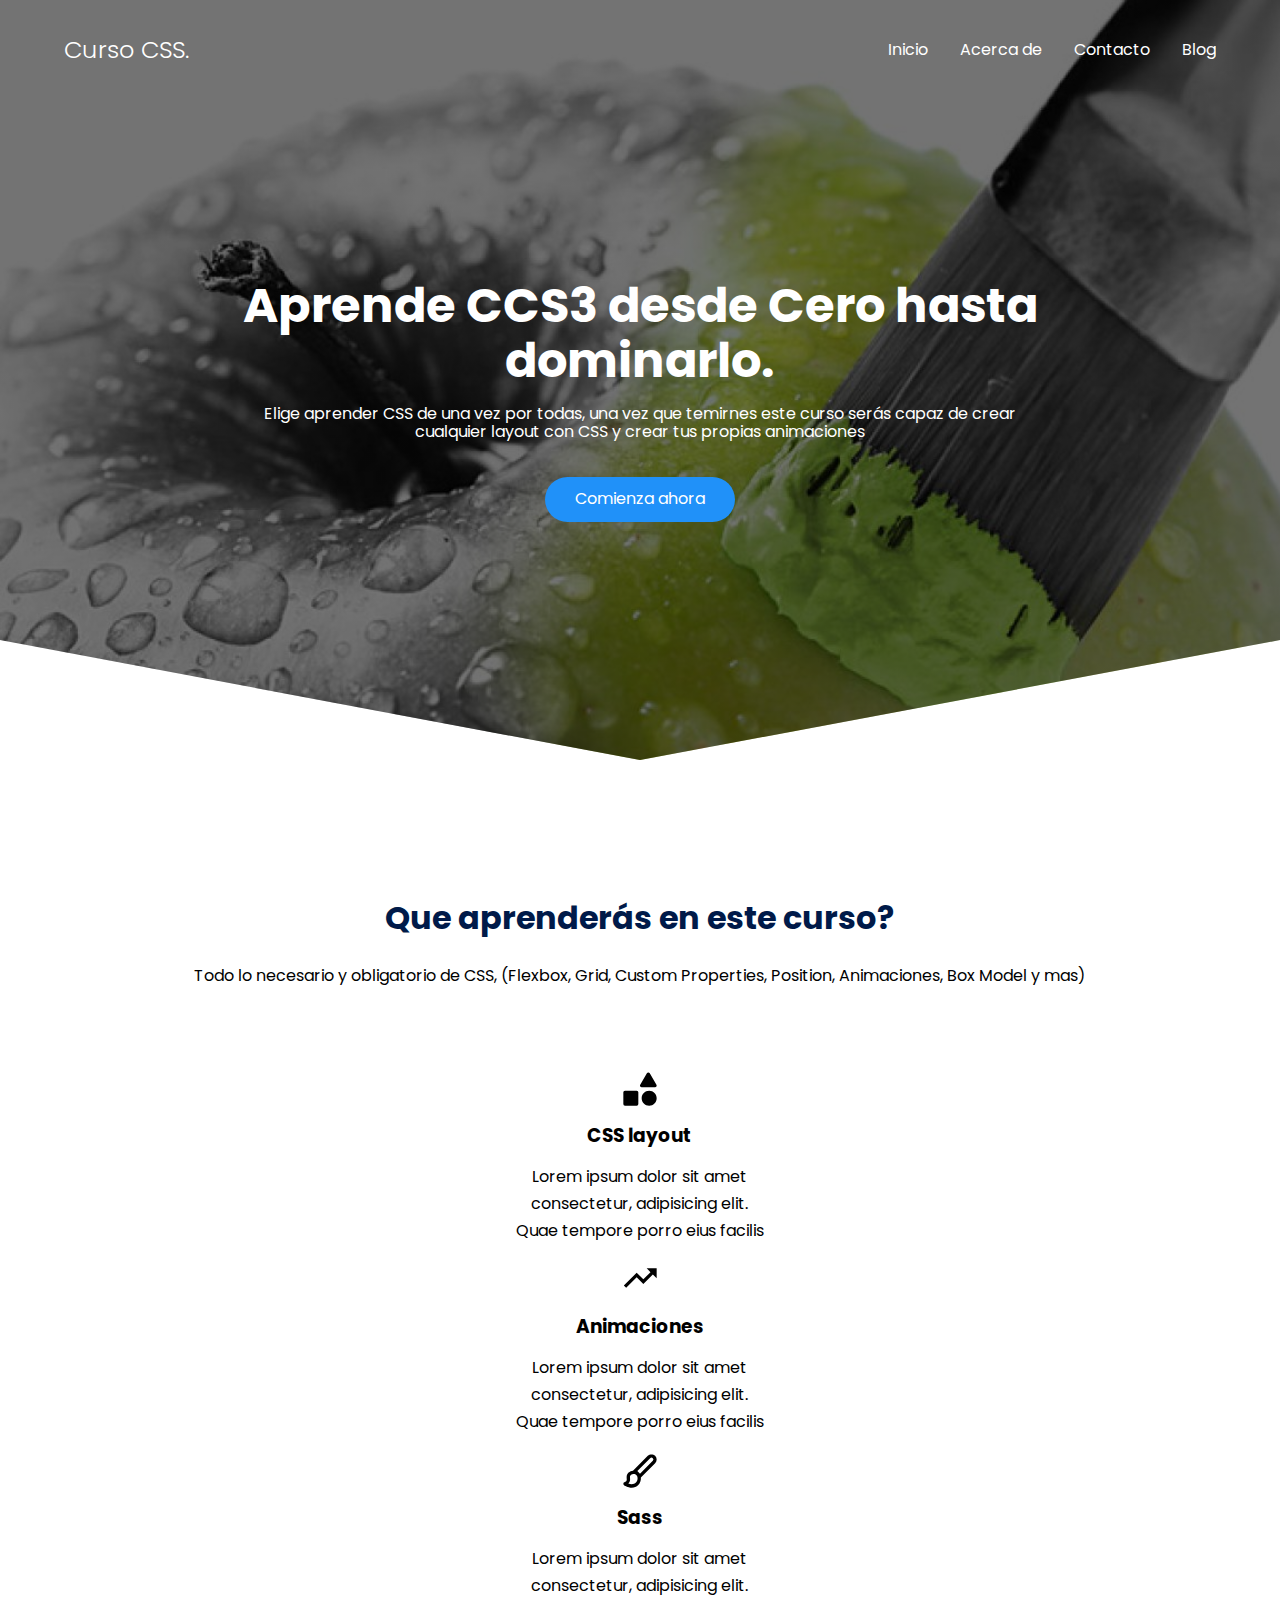
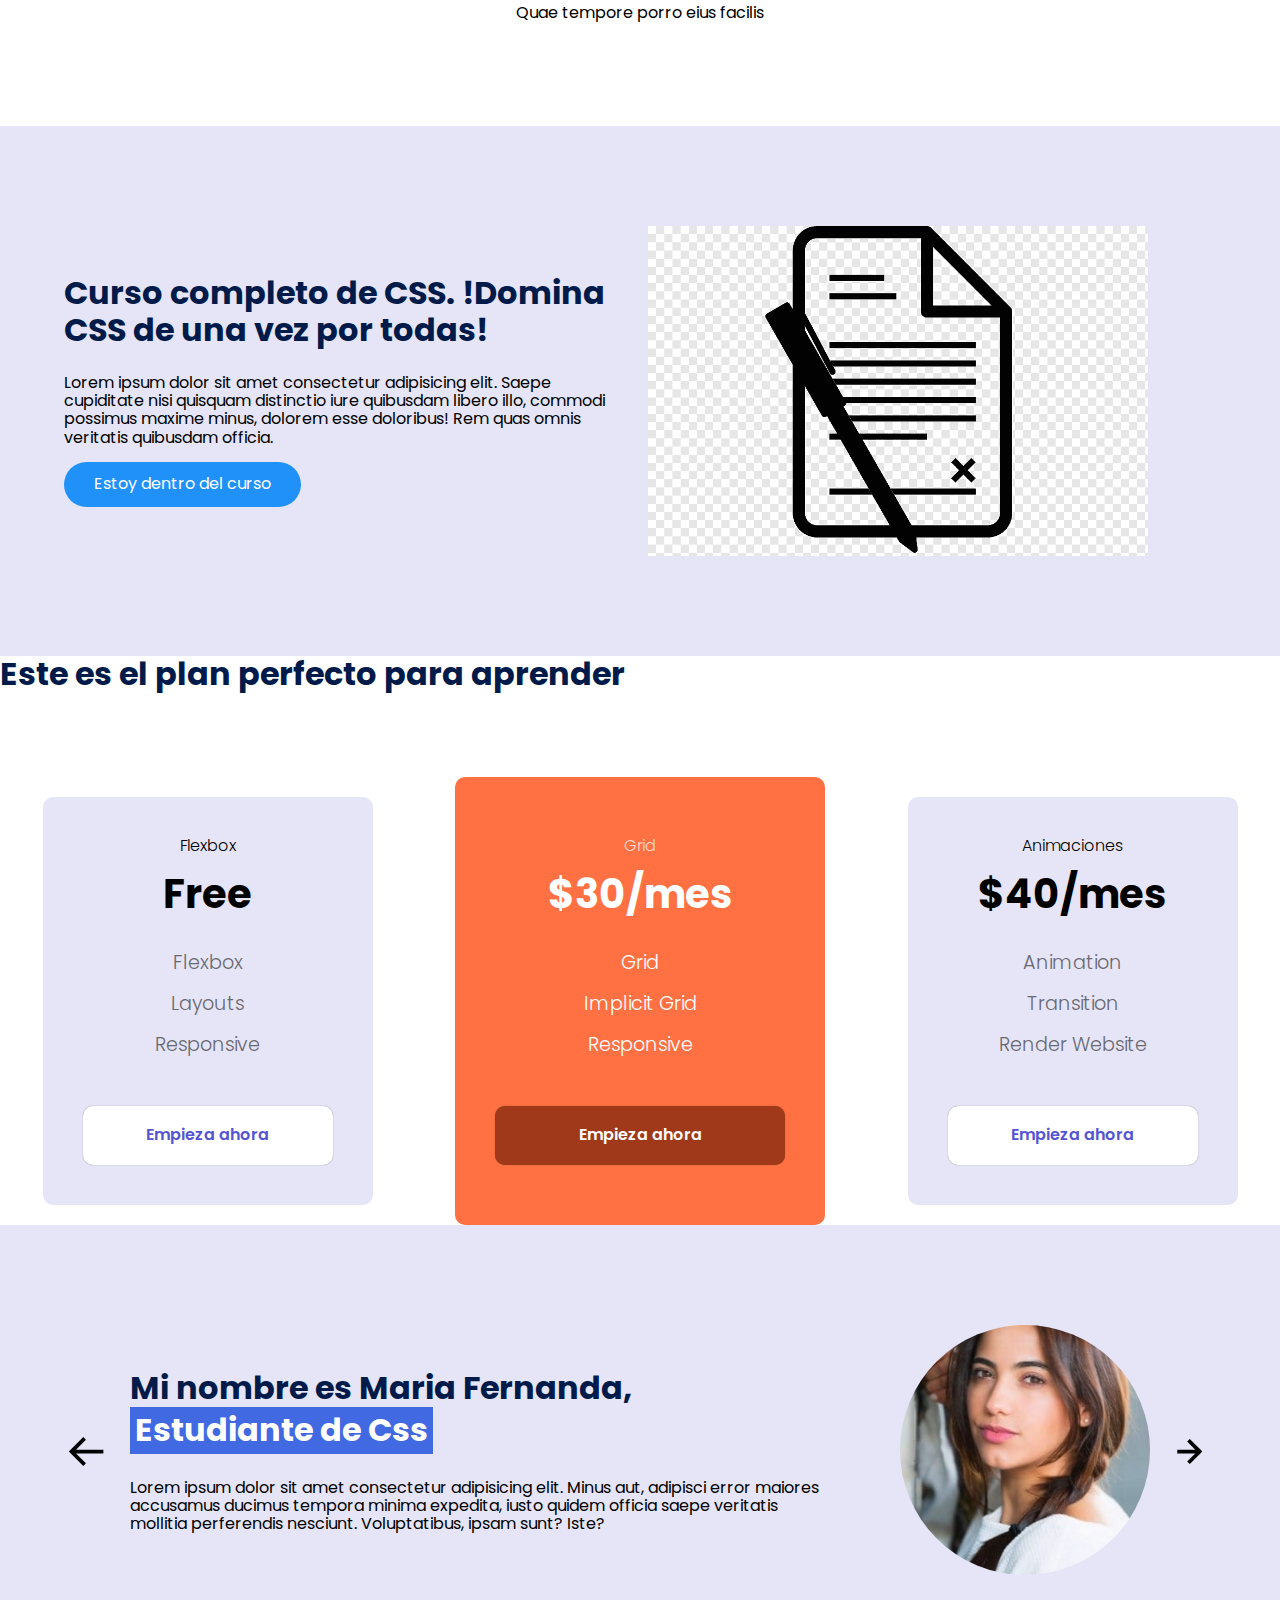
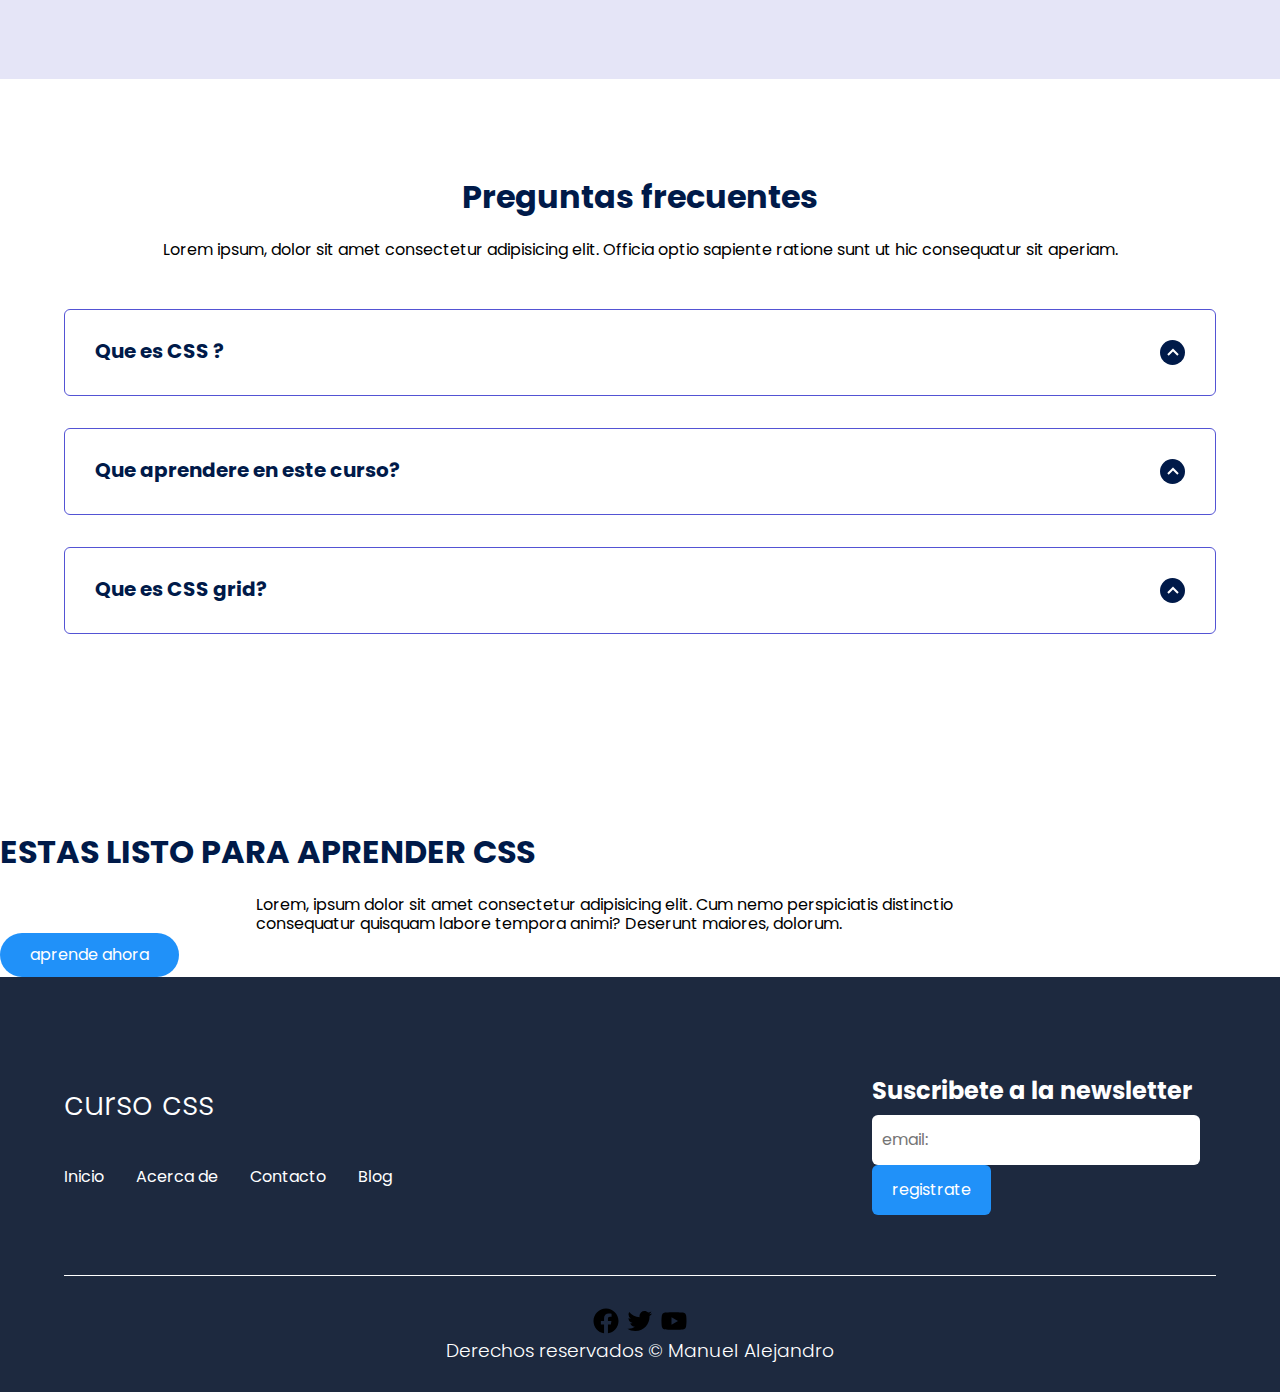
<file: index.html>
<!DOCTYPE html>
<html lang="es">
<head>
    <meta charset="UTF-8">
    <meta http-equiv="X-UA-Compatible" content="IE=edge">
    <meta name="viewport" content="width=device-width, initial-scale=1.0">
    <title>Curso CSS DEFINITVO</title>
    <link rel="shortcut icon" href="css/descarga.png" type="image/x-icon">
    <link rel="stylesheet" href="css/normalize.css">
    <link rel="stylesheet" href="css/estilos.css">
</head>
<body>
    <header class="hero">
       <nav class="nav container">
        <div class="nav_logo">
            <h2 class="nav_title"> Curso CSS.</h2>
        </div>

        <ul class="nav_link nav_link--menu">
            <li class="nav_items">
                <a href="#" class="nav_links">Inicio</a>
            </li>    
                <li class="nav_items">
                    <a href="#" class="nav_links">Acerca de </a>
                </li>    

                <li class="nav_items">
                    <a href="#" class="nav_links">Contacto</a>
                </li>   

                <li class="nav_items">
                    <a href="#" class="nav_links">Blog</a>
                </li>  
                  <img src="images/paint.svg"  class="nav_close">
        </ul>

       <div class="nav_menu">
        <img src="images/qr.svg" alt="" class="nav_img">

       </div>
      </nav>

   
<section class="hero_container container">
    <h1 class="hero_title">Aprende CCS3 desde Cero hasta dominarlo.</h1>
    <p class="hero_paragraph">Elige aprender CSS de una vez por todas, una vez que temirnes este curso serás capaz de crear cualquier layout con CSS y crear tus propias animaciones</p>

    <a href="#" class="cta">Comienza ahora</a>
</section>
</header>

    <main>
        <section class="container about">
            <h2 class="subtitle">Que aprenderás en este curso?</h2>
            <p class="about_paragraph"> Todo lo necesario y obligatorio de CSS, (Flexbox, Grid, Custom
                Properties, Position, Animaciones, Box Model y mas)</p>

                <div class="about_main">
                    <article class="about_icons">
                        <img src="./images/shapes.svg" class="about_icon">
                        <h3 class="about_title">CSS layout</h3>
                        <p class="about_paragraph">Lorem ipsum dolor sit amet
                            consectetur, adipisicing elit. Quae tempore porro eius
                            facilis 
                        </p>

                        <article class="about_icons">
                            <img src="./images/paint.svg" class="about_icon">
                            <h3 class="about_title">Animaciones</h3>
                            <p class="about_paragraph">Lorem ipsum dolor sit amet
                                consectetur, adipisicing elit. Quae tempore porro eius
                                facilis 
                            </p>

                            <article class="about_icons">
                                <img src="./images/icon.svg" class="about_icon">
                                <h3 class="about_title">Sass</h3>
                                <p class="about_paragraph">Lorem ipsum dolor sit amet
                                    consectetur, adipisicing elit. Quae tempore porro eius
                                    facilis 
                                </p>

                    </article>
                </div>
        </section>

        <section class="knowledge">
            <div class="knowledge_container container">
                <div class="knowledge_texts">
                    <h2 class="subtitle">Curso completo de CSS.
                        !Domina CSS de una vez por todas!
                    </h2>
                    <p class="knowledge_paragraph">Lorem ipsum dolor sit amet consectetur adipisicing elit. Saepe cupiditate nisi quisquam distinctio iure quibusdam libero illo, commodi possimus maxime minus, dolorem esse doloribus! Rem quas omnis veritatis quibusdam officia.</p>

                        <a href="#" class="cta">Estoy dentro del curso</a>
                </div>

                <figure class="knowledge_picture">
                    <img src="images/trans.png"  class="knowledge_img">
                </figure>
            </div>
        </section>

        <section class="price_container">
            <h2 class="subtitle">Este es el plan perfecto para aprender</h2>
            <div class="price_table">
                <div class="price_element">
                    <p class="price_name">Flexbox</p>
                    <h3 class="price_price">Free</h3>
                    <div class="price_items">
                        <p class="price_features">Flexbox</p>
                        <p class="price_features">Layouts</p>
                        <p class="price_features">Responsive</p>
                    </div>

                    <a href="#" class="price_cta">Empieza ahora</a>

                </div>

                <div class="price_element price_element--best">
                    <p class="price_name">Grid</p>
                    <h3 class="price_price">$30/mes</h3>
                    <div class="price_items">
                        <p class="price_features">Grid</p>
                        <p class="price_features">Implicit Grid</p>
                        <p class="price_features">Responsive</p>
                    </div>

                    <a href="#" class="price_cta">Empieza ahora</a>

                </div>

                <div class="price_element">
                    <p class="price_name">Animaciones</p>
                    <h3 class="price_price">$40/mes</h3>
                    <div class="price_items">
                        <p class="price_features">Animation</p>
                        <p class="price_features">Transition</p>
                        <p class="price_features">Render Website</p>
                    </div>

                    <a href="#" class="price_cta">Empieza ahora</a>

                </div>


            </div>
        </section>

        <section class="testimony">
            <div class="testimony_container container">
               <img src="./images/leftarrow.svg" class="testimony_arrow" id="before">
               <section class="testimony_body testimony_body--show" data-id="1">
                        <div class="testimony_texts">
                               <h2 class="subtitle">Mi nombre es Maria Fernanda, <span class="testimony_course">Estudiante de Css</span></h2>
                               <p class="testimony_review">Lorem ipsum dolor sit amet consectetur adipisicing elit. Minus aut, adipisci error maiores accusamus ducimus tempora minima expedita, iusto quidem officia saepe veritatis mollitia perferendis nesciunt. Voluptatibus, ipsam sunt? Iste?</p>

                        </div>
                        <figure class="testimony_picture">
                            <img src="./images/rostrouno.jpg" class="testimony_img">

                        </figure>
                    </section>
                    
                    <section class="testimony_body"  data-id="2">
                        <div class="testimony_texts">
                               <h2 class="subtitle">Mi nombre es El Profesor, <span class="testimony_course">Estudiante de Css</span></h2>
                               <p class="testimony_review">Lorem ipsum dolor sit amet consectetur adipisicing elit. </p>
                        </div>
                        <figure class="testimony_picture">
                            <img src="./images/rostrodos.jpg" class="testimony_img">
                        </figure>
                    </section>

                    <section class="testimony_body" data-id="3">
                        <div class="testimony_texts">
                               <h2 class="subtitle">Mi nombre es ALEB JAZA, <span class="testimony_course">Estudiante de Css</span></h2>
                               <p class="testimony_review">Lorem ipsum dolor sit amet consectetur adipisicing elit. </p>

                        </div>
                        <figure class="testimony_picture">
                            <img src="./images/rostrotres.jpg" class="testimony_img">

                        </figure>
                    </section>

                    <section class=" testimony_body" data-id="4">
                        <div class="testimony_texts">
                               <h2 class="subtitle">Mi nombre es Maria Fernanda, <span class="testimony_course">Estudiante de Css</span></h2>
                               <p class="testimony_review">Lorem ipsum dolor sit amet consectetur adipisicing elit. Minus aut, adipisci error maiores accusamus ducimus tempora minima expedita, iusto quidem officia saepe veritatis mollitia perferendis nesciunt. Voluptatibus, ipsam sunt? Iste?</p>

                        </div>
                        <figure class="testimony_picture">
                            <img src="./images/rostrocuatro.jpg" class="testimony_img">
                        </figure>
                    </section>

                    <img src="./images/rightarrow.svg" class="testimony_arrow" id="next">
                </div>
        </section>
   
        
        <section class="questions container">
            <h2 class="subtitle"> Preguntas frecuentes</h2>
            <p class="questions_paragraph">Lorem ipsum, dolor sit amet consectetur adipisicing elit. Officia optio sapiente ratione sunt ut hic consequatur sit aperiam.</p>

            <section class="questions_container">
                <article class="questions_padding">
                    <div class="questions_answer">
                        <h3 class="questions_title"> Que es CSS ?
                            <span class="questions_arrow">
                                <img src="./images/arrow.svg" class="questions_img">
                            </span>
                          </h3>
                        <p class="questions_show">Lorem ipsum dolor sit amet consectetur adipisicing elit. Hic enim rerum corrupti nulla dolor ab, beatae cum magni quae reprehenderit blanditiis vero, quam nostrum sequi, velit eum rem sed minima!</p>

                    </div>
                </article>
                <article class="questions_padding">
                    <div class="questions_answer">
                        <h3 class="questions_title"> Que aprendere en este curso?
                            <span class="questions_arrow">
                                <img src="./images/arrow.svg" class="questions_img">
                            </span>
                          </h3>
                        <p class="questions_show">Lorem ipsum dolor sit amet consectetur adipisicing elit. Hic enim rerum corrupti nulla dolor ab, beatae cum magni quae reprehenderit blanditiis vero, quam nostrum sequi, velit eum rem sed minima!</p>

                    </div>
                </article>
                <article class="questions_padding">
                    <div class="questions_answer">
                        <h3 class="questions_title"> Que es CSS grid?
                            <span class="questions_arrow">
                                <img src="./images/arrow.svg" class="questions_img">
                            </span>
                          </h3>
                        <p class="questions_show">Lorem ipsum dolor sit amet consectetur adipisicing elit. Hic enim rerum corrupti nulla dolor ab, beatae cum magni quae reprehenderit blanditiis vero, quam nostrum sequi, velit eum rem sed minima!</p>

                    </div>
                </article>
            </section>


        </section>

        <section class="questions_offer">
            <h2 class="subtitle">ESTAS LISTO PARA APRENDER CSS</h2>
            <P class="questions_copy">Lorem, ipsum dolor sit amet consectetur adipisicing elit. Cum nemo perspiciatis distinctio consequatur quisquam labore tempora animi? Deserunt maiores, dolorum.</P>
            <a href="#" class="cta">aprende ahora</a>
        </section>


    </main>
    <footer class="footer">
        <section class="footer_container container">
            <nav class="nav nav--footer">
                <h2 class="footer_title">curso css</h2>
                <ul class="nav_link nav_link--footer">
                    <li class="nav_items">
                        <a href="#" class="nav_links">Inicio </a>
                    </li>    
    
                    <li class="nav_items">
                        <a href="#" class="nav_links">Acerca de</a>
                    </li>   
    
                    <li class="nav_items">
                        <a href="#" class="nav_links">Contacto</a>

                        <li class="nav_items">
                            <a href="#" class="nav_links">Blog</a>
                    </li>  
                </ul>
            </nav>

            <form class="footer_form">
                <h2 class="footer_newsletter">Suscribete a la newsletter</h2>
                <div class="footer_inputs">
                    <input type="email" placeholder="email:" class="footer_input">
                    <input type="submit" value="registrate" class="footer_submit">
                </div>
            </form>
        </section>
         <section class="footer_copy container">
            <div class="footer_social">
                <a href="#" class="footer_icons"><img src="./images/facebook.svg" class="footer_img"></a>
                <a href="#" class="footer_icons"><img src="./images/twitter.svg" class="footer_img"></a>
                <a href="#" class="footer_icons"><img src="./images/youtube.svg" class="footer_img"></a>
            </div>

            <h3 class="footer_copyrigth">Derechos reservados &copy; Manuel Alejandro</h3>
         </section>
    </footer>




    <script src="./js/sliders.js"></script>
    <script src="./js/questions.js"></script>
    <script src="./js/menu.js"></script>
</body>
</html>
</file>
<file: css/estilos.css>
@import url('https://fonts.googleapis.com/css2?family=Poppins:wght@300;400;600;700&display=swap');

:root{
    --padding-container: 100px 0;
    --color-title: #001A49;
}
body {
    font-family: 'Poppins','sans.serif';
}
.container {
   width: 90%;
   max-width: 1200px;
   margin: 0 auto; 
   overflow: hidden;
   padding: var(--padding-container);
}
.hero{
    width: 100%;
    height: 100vh;
    min-height: 600px;
    max-height: 800px;
    position: relative;
    display: grid;
    grid-template-rows: 100px 1fr;
    color: #fff;

}
.hero::before{
    content: "";
    position: absolute;
    top: 0;
    left: 0;
    width: 100%;
    height: 100%;
    background-image: linear-gradient(180deg, #0000008c 0%, #0000008c 100%), url('../images/libro.jpg');
    background-size: cover;
    clip-path: polygon(0 0, 100% 0, 100% 80%, 50% 95%, 0 80%);
    z-index: -1;
}
.nav{
    --padding-container:0;
    height: 100%;
    display: flex;
    align-items: center;

}
.nav_title{
    font-weight: 300;

}
.nav_items{
  list-style: none ;  
}

.nav_link{
    margin-left: auto;
    padding: 0;
    display: grid;
    grid-auto-flow: column;
    grid-auto-columns: max-content;
    gap: 2em;

}
.nav_links{
    color:#fff;
    text-decoration: none;

}

.nav_menu{
    margin-left: auto;
    cursor: pointer;
    display: none;
}
.nav_img{
    display: block;
    width: 30px;
}
.nav_close{
    display: var(--show, none);
}

/* Hero container */

.hero_container{
    max-width: 800px;
    --padding-container:0;
    display: grid;
    grid-auto-rows: max-content;
    align-content: center;
    gap: 1em;
    padding-bottom: 100px;
    text-align: center;

}
.hero_title{
    font-size: 3rem;
}
.hero_paragraph{
    margin-bottom: 20px;
}
.cta{
    display: inline-block;
    background-color: #2091f9;
    justify-self: center;
    color: #fff;
    text-decoration: none;
    padding: 13px 30px;
    border-radius: 32px;
}

/*about*/

.about{
    text-align: center;
 
} 
.subtitle{
    color: var(--color-title);
    font-size: 2rem;
    margin-bottom: 25px;
}

.about_paragraph{
    line-height: 1.7;
}

.about_main{
    padding-top: 80px;
    display: grid;
    width: 90%;
    margin: 0 auto;
    gap: 1em;
   overflow: hidden;
   grid-template-columns: repeat (auto-fit, minmax(260px, auto));
}

.about_icons{
    display: grid;
    gap: 1em;
    justify-items: center;
    width: 260px;
    overflow: hidden;
    margin: 0 auto;
    }

.about_icon{
    width: 40px;

}

/* knowledge*/

.knowledge{
background-color: #e5e5f7;
background-image:  radial-gradient(#444cf7 0.5px, transparent 0.5px), radial-gradient(#444cf7 0.5px, #e5e5f7 0.5px);
background-size: 20px 20px;
background-position: 0 0,10px 10px;
overflow: hidden;
}
.knowledge_container{
    display: grid;
    grid-template-columns: 1fr 1fr;
    gap: 1em;
    align-items: center;
    
}
.knowledge_picture{
    max-width: 500px;
}
.knowledge_paragraph{
    line-height: 1,7;
    margin-bottom: 15px;
}
.knowledge_img{
    width: 100%;
    display: block;
    
}

/*price*/

.price{
    text-align: center;
}
.price_table{
    padding-top: 60px;
    display: flex;
    flex-wrap: wrap;
    gap: 2.5em;
    justify-content: space-evenly;
    align-items: center;

}
.price_element{
background-color: #e5e5f7;
text-align: center;
border-radius: 10px;
width: 330px;
padding: 40px;
--color-plan: #696871:
--color-price: #1D293F;
--bg-cta: #fff;
--color-cta: #5454D4;
--color-items: #696871;
}

.price_element--best{
    width: 370px;
    padding: 60px 40px;
 background-color: #FF7143;
 --color-plan: rgb(255 255 255/ 75%);
--color-price: #FFF;
--bg-cta: #9F3919;
--color-cta: #FFF;
--color-items: #FFF;
}

.price_name{
    color: var(--color-plan);
    margin-bottom: 15px;
    font-weight: 300;
}
.price_price{
    font-size: 2.5rem;
    color: var(--color-price);
}

.price_items{
    margin-top: 35px;
    display: grid;
    gap: 1em;
    font-weight: 300;
    font-size: 1.2rem;
    margin-bottom: 50px;
    color: var(--color-items);
  
}

.price_cta{
    display: block;
    padding: 20px 0;
    border-radius: 10px;
    text-decoration: none;
    background-color: var(--bg-cta);
    font-weight: 600;
    color: var(--color-cta);
    box-shadow: 0 0 1px rgba(0, 0, 0, .5);

}

/*testimony*/

.testimony{
    background-color: #e5e5f7;
}

.testimony_container{
    display: grid;
    grid-template-columns: 50px 1fr 50px;
    gap: 1em;
    align-items: center;
    }

    .testimony_body{
        display: grid;
        grid-template-columns: 1fr max-content;
        justify-content: space-between;
        align-items: center;
        gap: 2em;
        grid-column: 2/3;
        grid-row: 1/2;
        opacity: 0;
        pointer-events: none;
    }


    .testimony_body--show{
            pointer-events: unset;
            opacity: 1;
            transition: opacity 1.5s ease-in-out;
        }

    
    .testimony_img{
        width: 250px;
        height: 250px;
        border-radius: 50%;
        object-fit: cover;
        object-position: 50% 30%;
    }
    

    .testimony_texts{
        max-width: 700px;
    }
    
    .testimony_course{
        background-color: royalblue;
        color: #fff;
        display: inline-block;
        padding: 5px;
    }

    .testimony_arrow {
    width: 90%;
    cursor: pointer;
    }

   

    /*questions*/

    .questions{
        text-align: center;

    }

    .questions_container{
        display: grid;
        gap: 2em;
        padding-top: 50px;
        padding-bottom: 100px;
    }

    .questions_padding{
        padding: 0;
        transition: padding .3s;
        border: 1px solid #5454d4;
        border-radius: 6px;
    }

    .questions_padding--add{
        padding-bottom: 30px;

    }

    .questions_answer{
        padding: 0 30px 0;
        overflow: hidden;
        
    }


    .questions_title{
        display: flex;
        font-size: 20px;
        padding: 30px 0 30px;
        cursor: pointer;
        color: var(--color-title);
        justify-content: space-between;

        
    }

    .questions_arrow{
        border-radius: 50%;
        background-color: var(--color-title);
        width: 25px;
        height: 25px;
        display: flex;
        justify-content: center;
        align-items: center;
        align-self: flex-end;
        margin-left: 10px;
        transition: transform .3s;
    }

    .questions_arrow--rotate{
        transform: rotate(180deg);
    }


    .questions_show{
        text-align: left;
        height: 0;
        transition: height .3s;


        
    }

    .questions_img{
        display:block;
    }


    .questions_copy{
        width: 60%;
        margin: 0 auto;
        margin-bottom: 30p;

    }

    /* Footer*/

    .footer{
        background-color: #1d293f;
    }
    
    .footer_title{
        font-weight: 300;
        font-size: 2rem;
        margin-bottom: 30px;
    }

        .footer_title, .footer_newsletter{
            color: #fff;
        }

            .footer_container{
                display: flex;
                justify-content: space-between;
                align-items: center;
                border-bottom: 1px solid #fff;
                padding-bottom: 60px;
            }

.nav--footer{
    padding-bottom: 20px;
    display: grid;
    gap: 1em;
    grid-auto-flow: row;
    height: 100%;
}

.nav_link--footer{
    display: flex;
    margin: 0;
    margin-right: 20px;
    flex-wrap: wrap;
}
.footer_input{
    margin-top: 10px;
    display: flex;
    overflow: hidden;

}

.footer_input{
    background-color: #fff;
    height: 50px;
    display: block;
    padding-left: 10px;
    border-radius: 6px;
    font-size: 1rem;
    outline: none;
    border: none;
    margin-right: 16px;
}

.footer_submit{
    margin-left: auto;
    display: inline-block;
    height: 50px;
    padding: 0 20px;
    background-color: #2091f9;
    border: none;
    font-size: 1rem;
    color: #fff;
    border-radius: 6px;
    cursor: pointer;

}

.footer_copy{
    --padding-container: 30px 0;
    text-align: center;
    color:#FFF
}
.footer_copyrigth{
    font-weight: 300;
}

.footer_icons{
  
  margin-bottom: 10px;
}

.footer_img{
    width: 30px;
}
/*media queries*/

@media (max-width:800px){
    .nav_menu{
        display: block;
    }
    .nav_link--menu{
        position: fixed;
        background-color: #000;
        top: 0;
        left: 0;
        height: 100%;
        width: 100;
        display: flex;
        flex-direction: column;
        justify-content: space-evenly;
        align-items: center;
        z-index: 100;
        opacity: 0;
        pointer-events: none;
        transition: .7s opacity;
    }
    .nav_link--show{
        --show: block;
        opacity: 1;
        pointer-events: unset;

    }
    .nav_close{
        position: absolute;
        top: 30px;
        right: 30px;
        width: 30px;
        cursor: pointer;
    }
    .hero_title{
        font-size: 2.5rem ;
    }

    .about_main{
        gap: 2em;
    }

    .about_icon:last-of-type{
        grid-column: 1/-1;
    }

    .knowledge_container{
        grid-template-columns: 1fr;
        grid-template-rows: max-content 1fr;
        gap: 3em;
        text-align: center;
    }

   .knowledge_picture{
       grid-row: 1/2; 
       justify-self: center;
    }  

.testimony_container{
    grid-template-columns: 30px 1fr 30px;
}
.testimony_body{
    grid-template-columns: 1fr;
    grid-template-rows: max-content max-content;
    gap: 3em;
    justify-items: center;
}

.testimony_img{
    width: 200px;
    height: 200px;
}

.questions_copy{
    width: 100%;
    }

    .footer_container{
        flex-wrap: wrap;
    }
    .nav--footer{
        width: 100%;
        justify-items: center;
    }

    .nav_link--footer{
        width: 100%;
        justify-content: space-evenly;
        margin: o;
    }
    .footer_form{
        width: 100%;
        justify-content: space-evenly;
    }

    .footer_input{
        flex: 1;

    }

}
</file>
